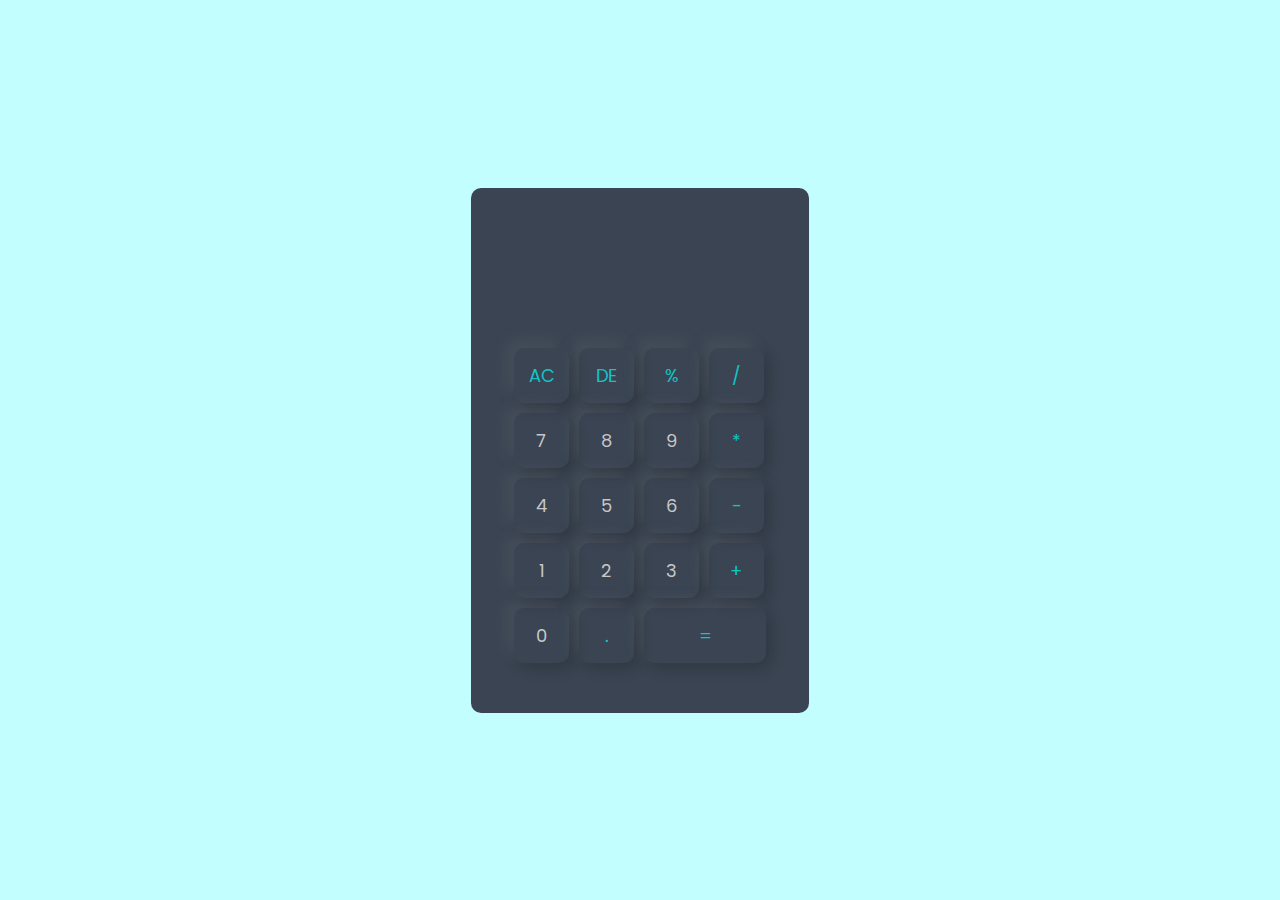
<file: index.html>
<!DOCTYPE html>
<html lang="en">

<head>
    <meta charset="UTF-8">
    <meta http-equiv="X-UA-Compatible" content="IE=edge">
    <meta name="viewport" content="width=device-width, initial-scale=1.0">
    <link rel="stylesheet" href="style.css">
    <title>Calculator</title>
</head>

<body>
    <div class="container">
        <div class="calculator">
            <div class="display">
                <input readonly type="text" class="inpt" onchange="">
            </div>
            <div class="section">
                <button class="btn sh">AC</button>
                <button class="btn sh">DE</button>
                <button class="btn sh">%</button>
                <button class="btn sh">/</button>
            </div>
            <div class="section">
                <button class="btn">7</button>
                <button class="btn">8</button>
                <button class="btn">9</button>
                <button class="btn sh">*</button>
            </div>
            <div class="section">
                <button class="btn">4</button>
                <button class="btn">5</button>
                <button class="btn">6</button>
                <button class="btn sh">-</button>
            </div>
            <div class="section">
                <button class="btn">1</button>
                <button class="btn">2</button>
                <button class="btn">3</button>
                <button class="btn sh">+</button>
            </div>
            <div class="section">
                <button class="btn">0</button>
                <button class="btn sh">.</button>
                <button class="btn equal sh">=</button>
            </div>
        </div>
    </div>

    <script src="index.js"></script>

</body>

</html>
</file>
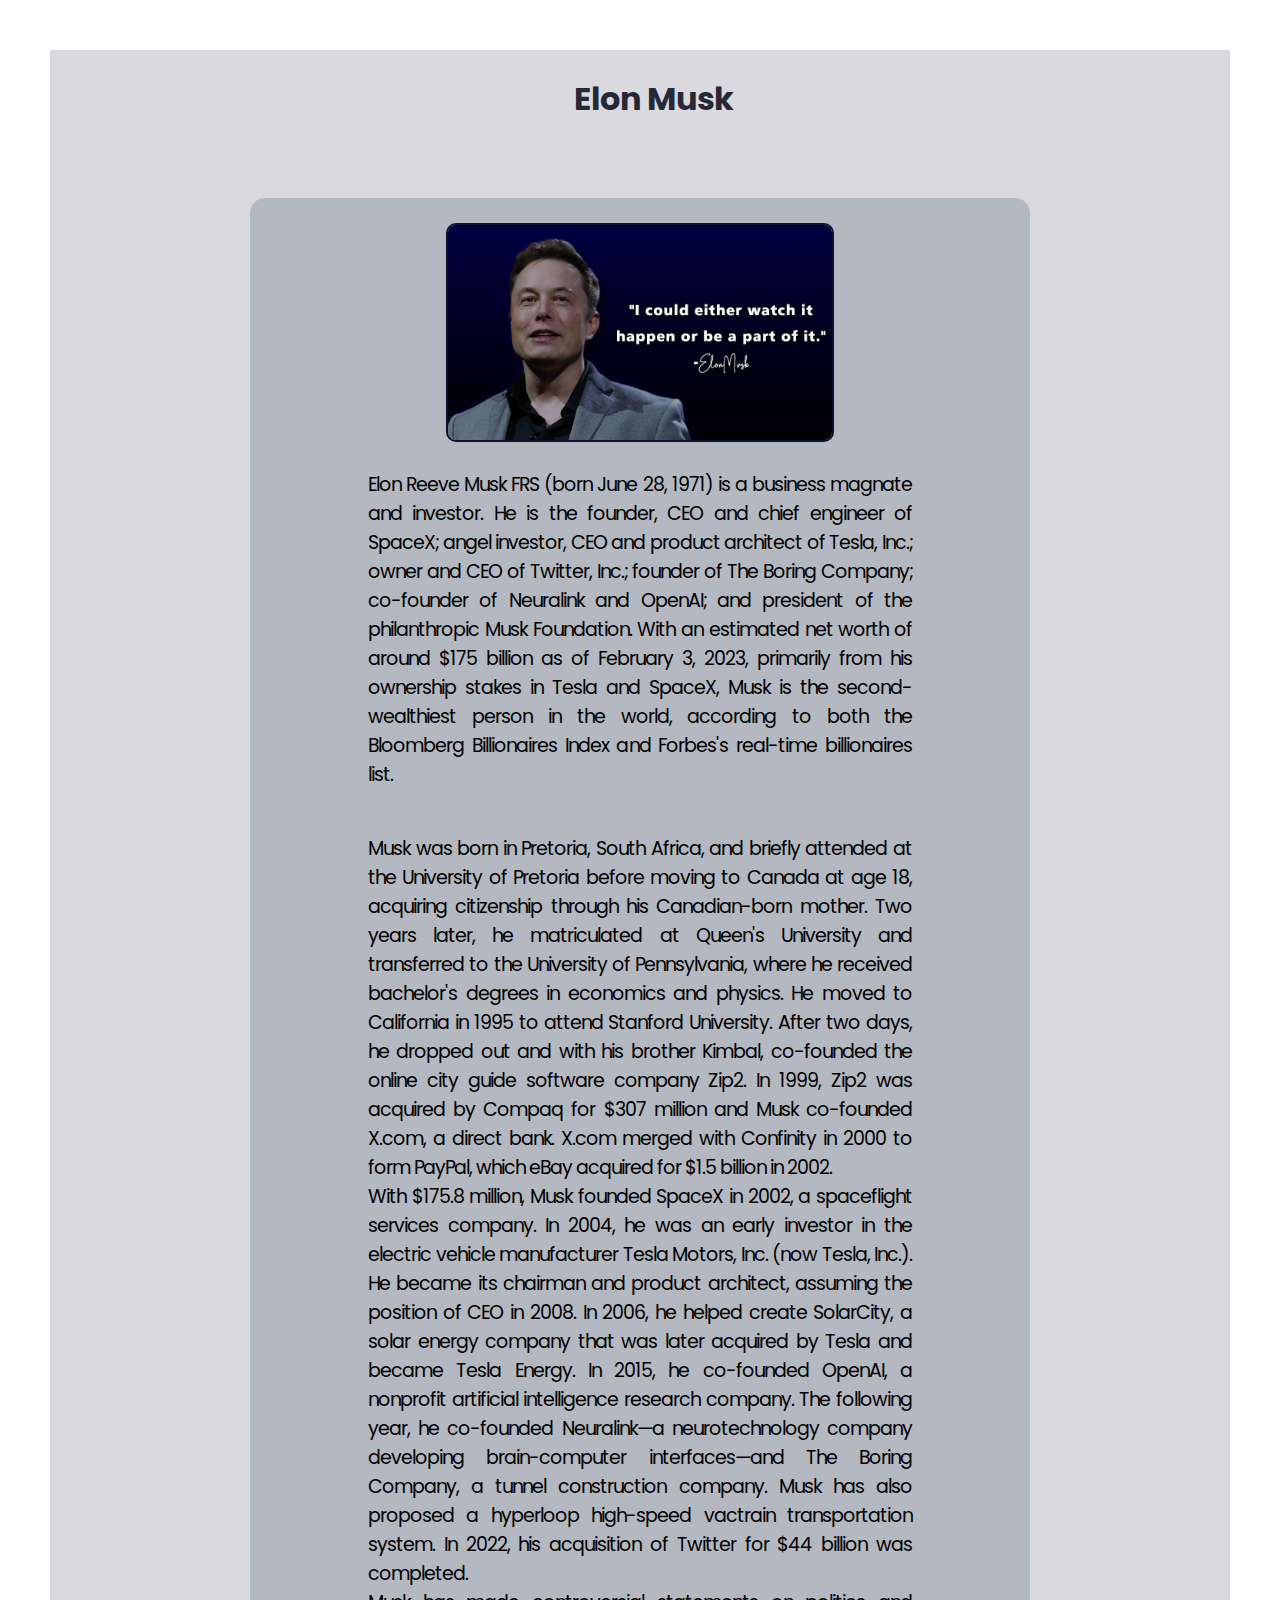
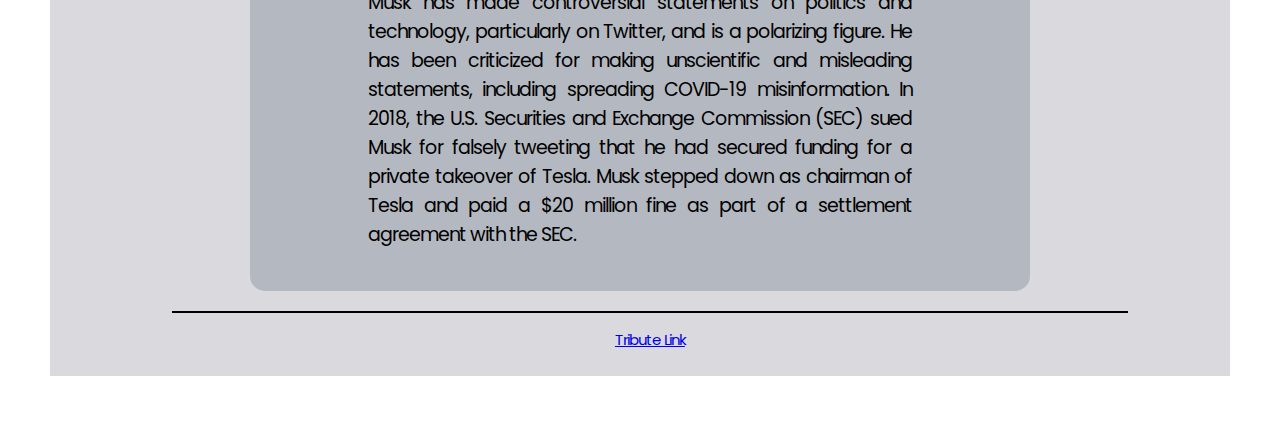
<file: Task - 2_TributePage/tributepage.html>
<!DOCTYPE html>
<html lang="en">

<head>
    <meta charset="UTF-8">
    <meta http-equiv="X-UA-Compatible" content="IE=edge">
    <meta name="viewport" content="width=device-width, initial-scale=1.0">
    <title>Tribute Page</title>
    <link rel="stylesheet" href="tributepage.css">
    <link rel="preconnect" href="https://fonts.googleapis.com">
</head>

<body>
    <main id="main">
        <h1 id="title">Elon Musk</h1>
        <div id="img-div">
            <img src="Elon-musk-3-min.jpg" id="image">
            <div id="img-caption">
                Elon Reeve Musk FRS (born June 28, 1971) is a business magnate and investor. He is the founder, CEO and
                chief engineer of SpaceX; angel investor, CEO and product architect of Tesla, Inc.; owner and CEO of
                Twitter, Inc.; founder of The Boring Company; co-founder of Neuralink and OpenAI; and president of the
                philanthropic Musk Foundation. With an estimated net worth of around $175 billion as of February 3,
                2023, primarily from his ownership stakes in Tesla and SpaceX, Musk is the second-wealthiest person in
                the world, according to both the Bloomberg Billionaires Index and Forbes's real-time billionaires list.
            </div>
            <div id="tribute-info">
                Musk was born in Pretoria, South Africa, and briefly attended at the University of Pretoria before
                moving to Canada at age 18, acquiring citizenship through his Canadian-born mother. Two years later, he
                matriculated at Queen's University and transferred to the University of Pennsylvania, where he received
                bachelor's degrees in economics and physics. He moved to California in 1995 to attend Stanford
                University. After two days, he dropped out and with his brother Kimbal, co-founded the online city guide
                software company Zip2. In 1999, Zip2 was acquired by Compaq for $307 million and Musk co-founded X.com,
                a direct bank. X.com merged with Confinity in 2000 to form PayPal, which eBay acquired for $1.5 billion
                in 2002.
                <br>
                With $175.8 million, Musk founded SpaceX in 2002, a spaceflight services company. In 2004, he was an
                early investor in the electric vehicle manufacturer Tesla Motors, Inc. (now Tesla, Inc.). He became its
                chairman and product architect, assuming the position of CEO in 2008. In 2006, he helped create
                SolarCity, a solar energy company that was later acquired by Tesla and became Tesla Energy. In 2015, he
                co-founded OpenAI, a nonprofit artificial intelligence research company. The following year, he
                co-founded Neuralink—a neurotechnology company developing brain-computer interfaces—and The Boring
                Company, a tunnel construction company. Musk has also proposed a hyperloop high-speed vactrain
                transportation system. In 2022, his acquisition of Twitter for $44 billion was completed.
                <br>
                Musk has made controversial statements on politics and technology, particularly on Twitter, and is a
                polarizing figure. He has been criticized for making unscientific and misleading statements, including
                spreading COVID-19 misinformation. In 2018, the U.S. Securities and Exchange Commission (SEC) sued Musk
                for falsely tweeting that he had secured funding for a private takeover of Tesla. Musk stepped down as
                chairman of Tesla and paid a $20 million fine as part of a settlement agreement with the SEC.

            </div>
        </div>
        <a href="#" id="tribute-link" target="_blank">Tribute Link</a>
    </main>

</body>

</html>
</file>
<file: style.css>
@import url('https://fonts.googleapis.com/css2?family=Poppins:wght@300&display=swap');

* {
    margin: 0;
    padding: 0;
    /* box-sizing: border-box; */
}

body {
    background-color: #a3feffa6;
    font-family: 'Poppins', sans-serif;
}

.container {
    width: 100%;
    height: 100vh;
    display: flex;
    flex-direction: column;
    justify-content: center;
    align-items: center;
}

.calculator {
    /* background-color: rgb(31, 31, 31); */
    background-color: #3a4452;
    padding: 5vh 3vw;
    border: none;
    border-radius: 10px;
}

.section {
    display: flex;
}

.display {
    display: flex;
    justify-content: flex-end;
    margin: 20px 0;
}

.inpt {
    text-align: right;
    flex: 1;
    font-size: 36px;
    outline: 0;
    border: 0;
    /* border: oldlace; */
    background-color: #3a4452;
    color: white;
    box-shadow: none;
    height: 70px;
    width: 21px;
    margin-right: 10px;
    font-family: 'Poppins', sans-serif;
}

.btn {
    border: 0;
    outline: 0;
    width: 55px;
    height: 55px;
    border-radius: 10px;
    box-shadow: -8px -8px 15px rgb(183 183 183 / 10%), 5px 5px 15px rgb(0 0 0 / 20%);
    background: transparent;
    font-size: 18px;
    color: #c7c7c7;
    cursor: pointer;
    margin: 5px 5px;
    font-family: 'Poppins', sans-serif;
}


.btn:hover{
    color: white;
}

.sh{
    color: #00ffffb0;;
}

.sh:hover{
    color: aqua;
}

.equal{
    width: 122px;
}
</file>
<file: Task - 2_TributePage/tributepage.css>
@import url('https://fonts.googleapis.com/css2?family=Poppins:wght@300&display=swap');

* {
    box-sizing: border-box;
    margin: 0px;
    padding: 0px;
}

body {
    background-color: #ffffff;
    /* font-family: 'Gulzar', serif; */
    font-family: 'Poppins', sans-serif;
    letter-spacing: -1px;
}

main {
    margin: 50px;
    /* border: 2px solid blue; */
    background-color: #dad9dd;
}

#title {
    margin: 50px 216px;
    padding: 25px 308px;
    width: 66%;
    /* border: 2px solid red; */
    color: #262837;

}

#img-div {
    margin: 10px 200px;
    border: 2px solid #b4b9c1;
    background-color: #b4b9c1;
    border-radius: 15px;
    justify-items: center;
    position: relative;
}

#image {
    width: 50%;
    /* position: absolute; */
    top: 50%;
    left: 50%;
    height: auto;
    margin: 3% auto;
    border: 2px solid #101030;
    border-radius: 10px;
    display: block;
    max-width: 100%;
}

#img-caption {
    margin: 10px;
    padding: 5px 106px;
    text-align: justify;
    font-size: 19px;
    color: #000000;
}

#tribute-info {
    margin: 10px;
    text-align: justify;
    padding: 30px 106px;
    font-size: 19px;
    color: #000000;
}

#tribute-link {
    border-top: 2px solid black;
    display: inline-block;
    width: 81%;
    margin: 10px 122px;
    padding: 15px 0px;
    text-align: center;
    font-size: 15px;
}
</file>
